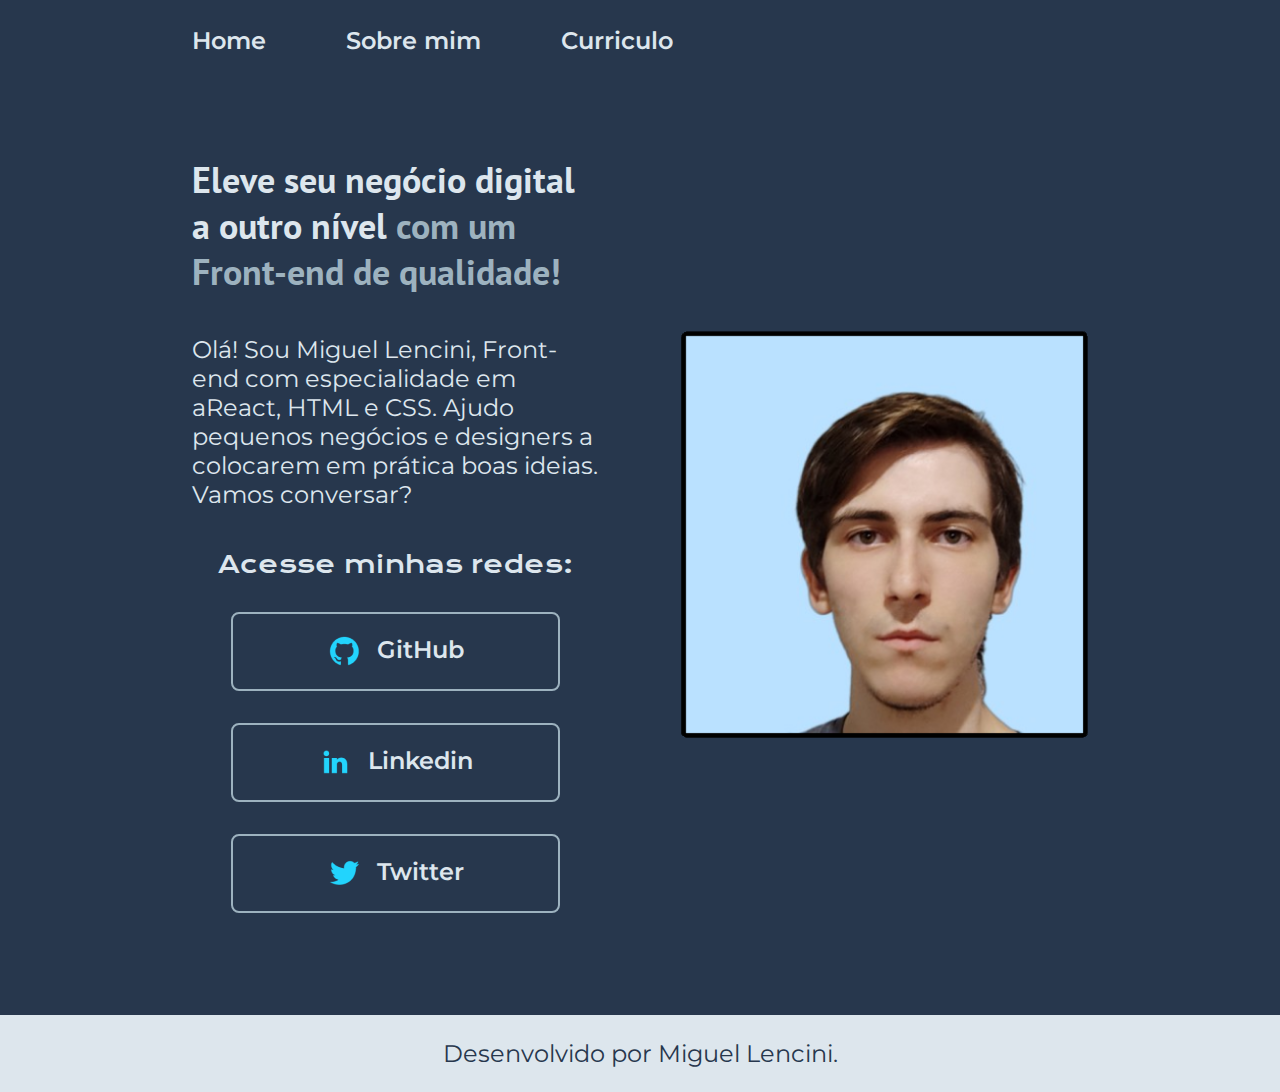
<file: index.html>
<!DOCTYPE html>
<html lang="pt-br">
<head>
    <meta charset="UTF-8">
    <meta http-equiv="X-UA-Compatible" content="IE=edge">
    <meta name="viewport" content="width=device-width, initial-scale=1.0">
    <title>Portfolio</title>
    <link rel="stylesheet" href="./sytles/style.css">
</head>
<body>
    <header class="cabecalho">
        <nav class="cabecalho__menu">
            <a class="cabecalho__menu__link" href="index.html" >Home</a>
            <a class="cabecalho__menu__link" href="about.html" >Sobre mim</a>
            <a class="cabecalho__menu__link" href="curriculo.html">Curriculo</a>
        </nav>
    </header>
    <main class="apresentacao">
        <section class="apresentacao__conteudo">
            <h1 class="apresentacao__conteudo__titulo">Eleve seu negócio digital a outro nível 
            <strong class="titulo-destaque"> com um Front-end de qualidade!</strong></h1>
            <p class="apresentacao__conteudo__texto">
            Olá! Sou Miguel Lencini, 
            Front-end com especialidade
            em aReact, HTML e CSS.
            Ajudo pequenos negócios
            e designers a colocarem em prática 
            boas ideias. Vamos conversar?</p>
            <div class="apresentacao__links">
                <h2 class="apresentacao__links__subtiulo">Acesse minhas redes:</h2>
                <a class="apresentacao__links__navegacao" href="https://github.com/miguellencini">
                    <img src="./assets/github.png">
                    GitHub
                </a>
                <a class="apresentacao__links__navegacao" href="https://www.linkedin.com/in/miguel-lencini-353a6b265/">
                    <img src="./assets/linkedin.png">
                    Linkedin
                </a>
                <a class="apresentacao__links__navegacao" href="https://twitter.com/@miguellodate">
                    <img src="./assets/twitter.png">
                    Twitter
                </a>
            </div>
            </section>
        <img class="apresentacao__imagem" src="./assets/miguellencini.png" alt="foto de miguel">   
    </main>
    <footer class="rodape">
        <p>Desenvolvido por Miguel Lencini.</p>
    </footer>
</body>
</html>
</file>
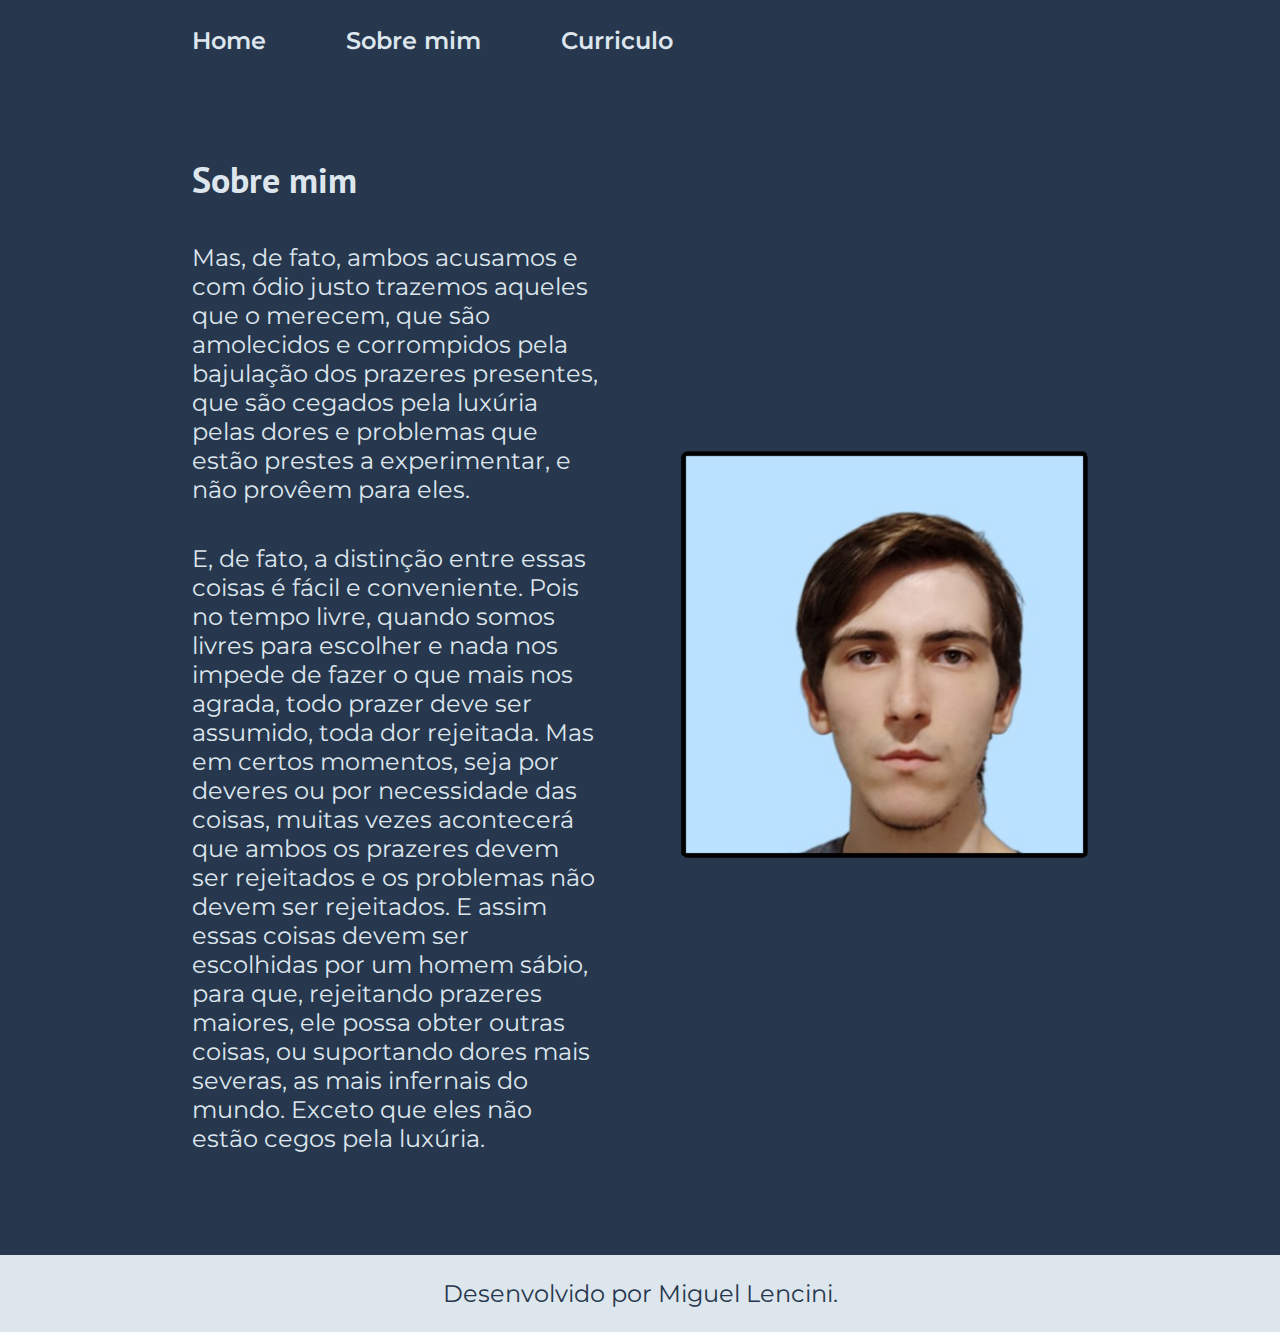
<file: about.html>
<!DOCTYPE html>
<html lang="pt-br">
<head>
    <meta charset="UTF-8">
    <meta http-equiv="X-UA-Compatible" content="IE=edge">
    <meta name="viewport" content="width=device-width, initial-scale=1.0">
    <title>Sobre mim</title>
    <link rel="stylesheet" href="./sytles/style.css">
</head>
<body>
    <header class="cabecalho">
        <nav class="cabecalho__menu">
            <a class="cabecalho__menu__link" href="index.html" >Home</a>
            <a class="cabecalho__menu__link" href="about.html" >Sobre mim</a>
            <a class="cabecalho__menu__link" href="curriculo.html">Curriculo</a>
        </nav>
    </header>

    <main class="apresentacao">
        <section class="apresentacao__conteudo">
            <h1 class="apresentacao__conteudo__titulo">Sobre mim</h1>
            <p class="apresentacao__conteudo__texto">Mas, de fato, ambos acusamos e com ódio justo trazemos aqueles que o merecem, que são amolecidos e corrompidos pela bajulação dos prazeres presentes, que são cegados pela luxúria pelas dores e problemas que estão prestes a experimentar, e não provêem para eles.</p>
            <p class="apresentacao__conteudo__texto">E, de fato, a distinção entre essas coisas é fácil e conveniente. Pois no tempo livre, quando somos livres para escolher e nada nos impede de fazer o que mais nos agrada, todo prazer deve ser assumido, toda dor rejeitada. Mas em certos momentos, seja por deveres ou por necessidade das coisas, muitas vezes acontecerá que ambos os prazeres devem ser rejeitados e os problemas não devem ser rejeitados. E assim essas coisas devem ser escolhidas por um homem sábio, para que, rejeitando prazeres maiores, ele possa obter outras coisas, ou suportando dores mais severas, as mais infernais do mundo. Exceto que eles não estão cegos pela luxúria.</p>
        </section>
        <img class="apresentacao__imagem" src="./assets/miguellencini.png" alt="foto de miguel">
    </main>

    <footer class="rodape">
        <p>Desenvolvido por Miguel Lencini.</p>
    </footer>
</body>
</html>
</file>
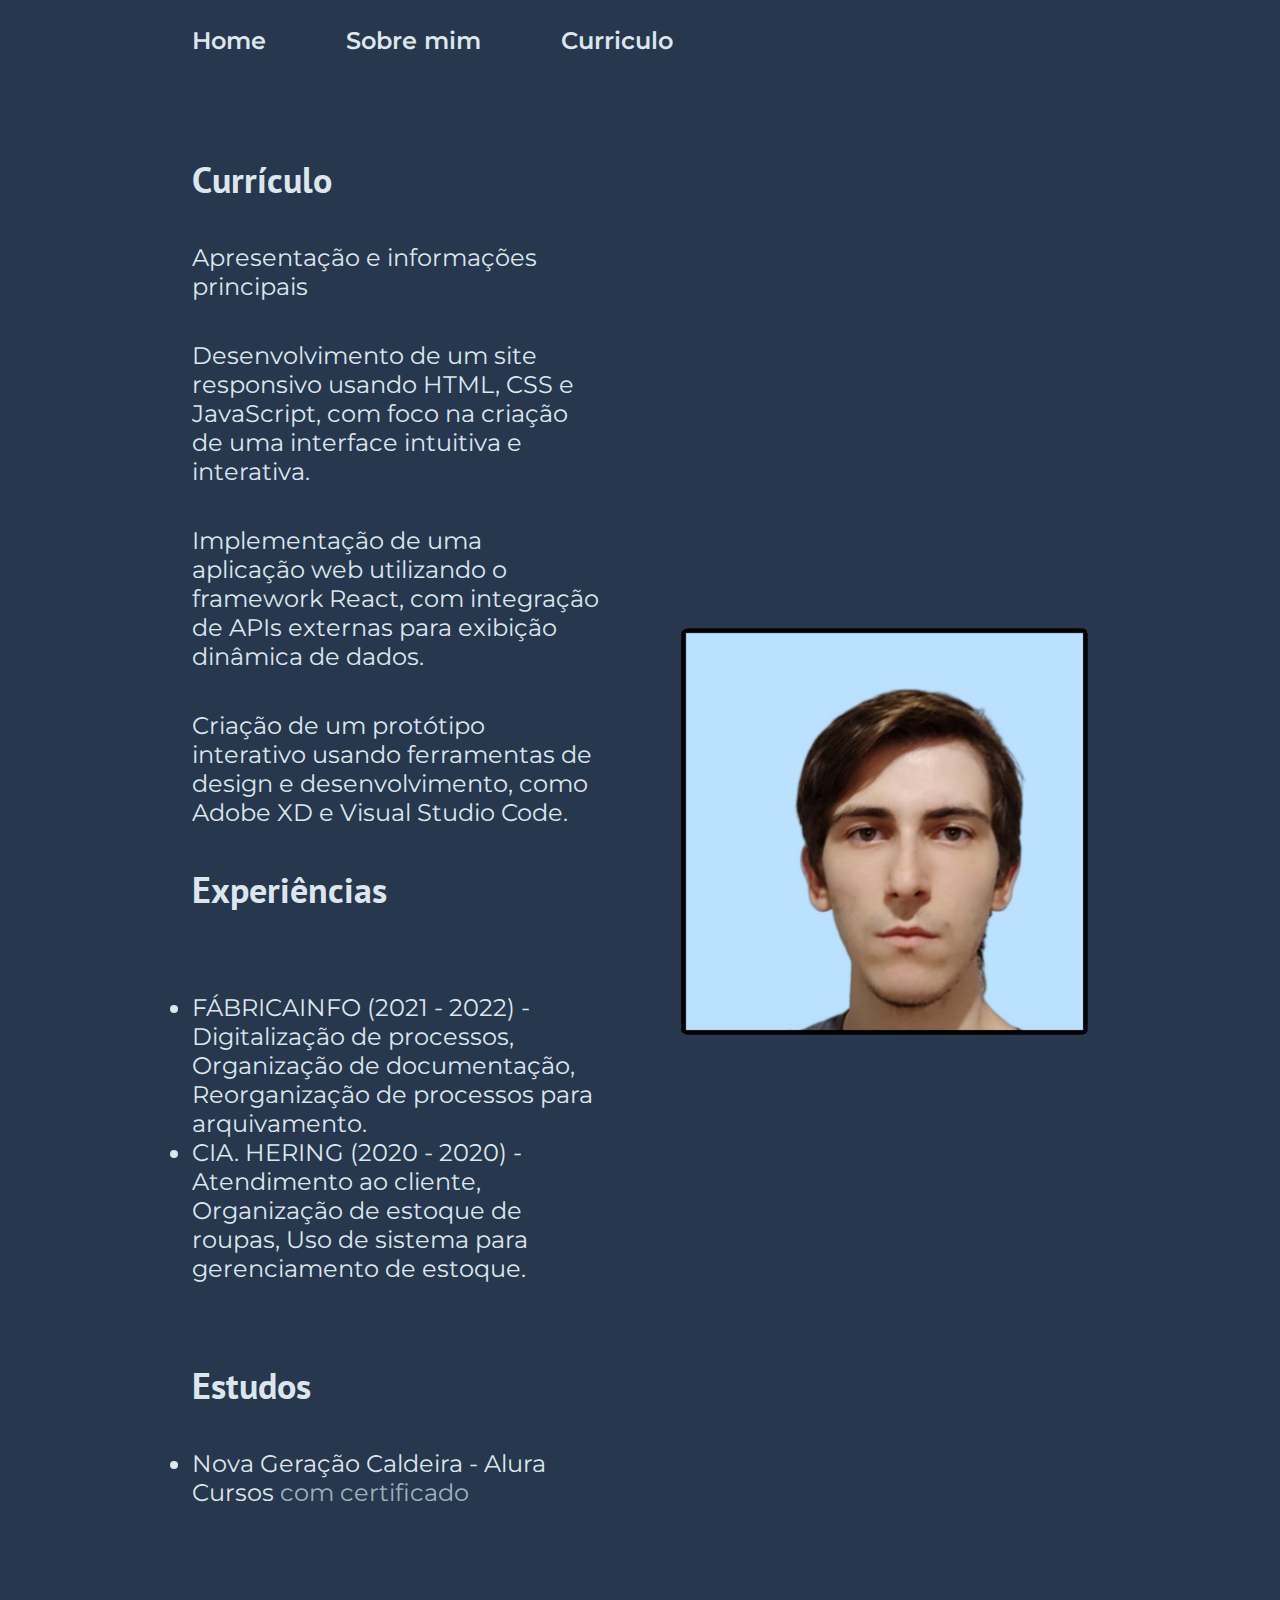
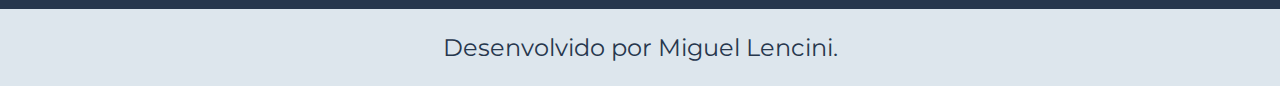
<file: curriculo.html>
<!DOCTYPE html>
<html lang="pt-br">
<head>
    <meta charset="UTF-8">
    <meta http-equiv="X-UA-Compatible" content="IE=edge">
    <meta name="viewport" content="width=device-width, initial-scale=1.0">
    <title>Curriculo</title>
    <link rel="stylesheet" href="./sytles/style.css">
</head>
<body>
    <header class="cabecalho">
        <nav class="cabecalho__menu">
            <a class="cabecalho__menu__link" href="index.html" >Home</a>
            <a class="cabecalho__menu__link" href="about.html" >Sobre mim</a>
            <a class="cabecalho__menu__link" href="curriculo.html">Curriculo</a>
        </nav>
    </header>
    
    <main class="apresentacao">
        <section class="apresentacao__conteudo">
            <h1 class="apresentacao__conteudo__titulo">Currículo</h1>
            <p class="apresentacao__conteudo__texto">
                Apresentação e informações principais
            </p>
            <p class="apresentacao__conteudo__texto">Desenvolvimento de um site responsivo usando HTML, CSS e JavaScript, com foco na criação de uma interface intuitiva e interativa.</p>
            <p class="apresentacao__conteudo__texto">Implementação de uma aplicação web utilizando o framework React, com integração de APIs externas para exibição dinâmica de dados.</p>
            <p class="apresentacao__conteudo__texto">Criação de um protótipo interativo usando ferramentas de design e desenvolvimento, como Adobe XD e Visual Studio Code.</p>
            <h2 class="apresentacao__conteudo__titulo">Experiências</h2>
            <p class="apresentacao__conteudo__texto">
            <ul class="apresentacao__conteudo__texto">
                <li> FÁBRICAINFO  (2021 - 2022) - Digitalização de processos, Organização de documentação, Reorganização de processos para arquivamento.</li>
                <li> CIA. HERING (2020 - 2020) - Atendimento ao cliente, Organização de estoque de roupas, Uso de sistema para gerenciamento de estoque.</li>
            </ul>
            </p>
            <h2 class="apresentacao__conteudo__titulo">Estudos</h2>
            <div class="apresentacao__conteudo__texto">
            <ul class="apresentacao__conteudo__texto">
                <li>Nova Geração Caldeira - Alura Cursos <a href="linkdocertificado">com certificado</a> </li>
            </ul>
            </div>    
        </section>
        <img class="apresentacao__imagem" src="./assets/miguellencini.png" alt="Foto da miguel andrei roos lencini">
    </main> 
    
    <footer class="rodape">
        <p>Desenvolvido por Miguel Lencini.</p>
    </footer>
</body>
</html>
</file>
<file: sytles/style.css>
@import url('https://fonts.googleapis.com/css2?family=PT+Sans:ital,wght@1,700&display=swap');
@import url('https://fonts.googleapis.com/css2?family=Montserrat&family=PT+Sans:ital,wght@1,700&display=swap');
@import url('https://fonts.googleapis.com/css2?family=Montserrat:wght@400;600&family=PT+Sans:ital,wght@1,700&display=swap');
@import url('https://fonts.googleapis.com/css2?family=Krona+One&family=Montserrat:wght@400;600&family=PT+Sans:ital,wght@1,700&display=swap');

:root {
    --cor-primaria: #27374D;
    --cor-secundaria: #DDE6ED;
    --cor-terciaria: #9DB2BF;
    --cor-hover: #526D82;

    --fonte--primaria: 'PT Sans', sans-serif;
    --fonte--secundaria: 'Montserrat', sans-serif;
    --fonte--terciaria: 'Krona One', sans-serif;
}

* {
    margin: 0;
    padding: 0;
}

body {
    box-sizing: border-box;
    background-color: var(--cor-primaria);
    color: var(--cor-secundaria);
}

.cabecalho__menu__link {
    font-family: var(--fonte--secundaria);
    font-size: 1.5rem;
    font-weight: 600;
    color: var(--cor-);
    text-decoration: none;
}

h1 {
    font-weight: bold;
}

.cabecalho {
    padding: 2% 0% 0% 15%;
}

.cabecalho__menu {
    display: flex;
    gap: 80px;
}

.apresentacao {
    padding: 8% 15%;
    display: flex;
    align-items: center;
    justify-content: space-between;
    gap: 82px;
}

.apresentacao__conteudo {
    width: 50%;
    display: flex;
    flex-direction: column;
    gap: 40px;
}

.titulo-destaque {
    color: var(--cor-terciaria);
}

.apresentacao__conteudo__titulo {
    font-size: 2.22rem;
    font-family: var(--fonte--primaria);
}

.apresentacao__conteudo__texto {
    font-size: 1.5rem;
    font-family: var(--fonte--secundaria);
}

.apresentacao__conteudo__texto a{
    text-decoration: none;
    color: var(--cor-terciaria);
}

.apresentacao__links {
    display: flex;
    flex-direction: column;
    justify-content: space-between;
    align-items: center;
    gap: 32px;
}

.apresentacao__links__subtiulo {
    font-family: var(--fonte--terciaria);
    font-weight: 400;
    font-size: 1.5rem;
}

.apresentacao__links__navegacao {
    display: flex;
    justify-content: center;
    gap: 16px;
    border: 2px solid var(--cor-terciaria);
    width: 80%;
    text-align: center;
    border-radius: 8px;
    font-size: 1.5rem;
    font-weight: 600;
    padding: 21.5px 0;
    text-decoration: none;
    color: var(--cor-);
    font-family: var(--fonte--secundaria);
}

.apresentacao__links__navegacao:hover {
    background-color: var(--cor-hover);
}

.apresentacao__imagem {
    width: 50%;
}

.rodape {
    padding: 24px;
    color: var(--cor-primaria);
    background-color: var(--cor-secundaria);
    text-align: center;
    font-family: var(--fonte--secundaria);
    font-size: 1.5rem;
    font-weight: 400;
}

@media (max-width: 1200px) {
    .cabecalho {
        padding: 10%;
    }

    .cabecalho__menu {
        justify-content: center;
    }
    
    .apresentacao {
        flex-direction: column-reverse;
        padding: 5%;
    }

    .apresentacao__conteudo {
        width: auto;
    }
}
</file>
